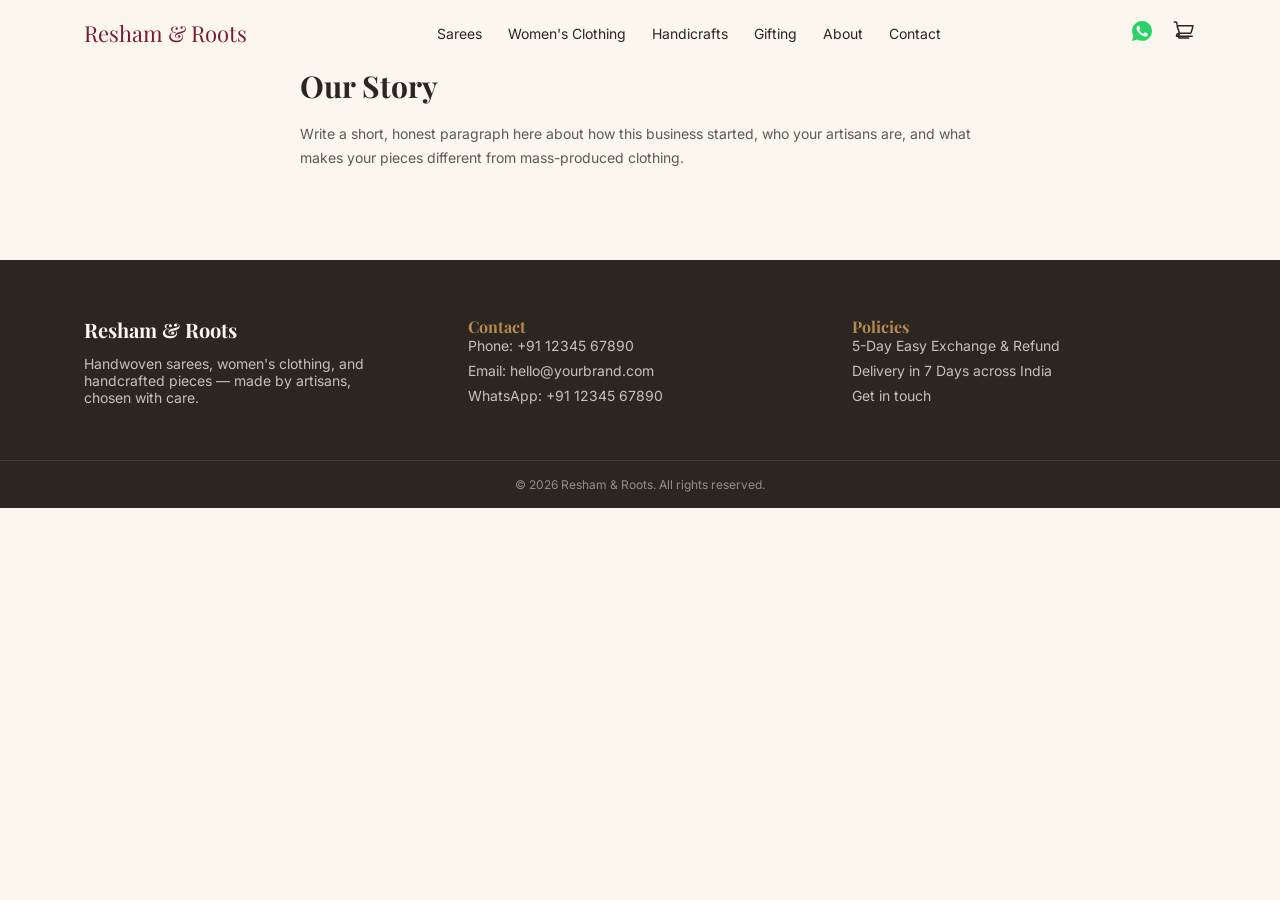
<file: about.html>
<!DOCTYPE html>
<html lang="en">
<head>
<meta charset="UTF-8" />
<meta name="viewport" content="width=device-width, initial-scale=1.0" />
<title>About | Resham & Roots</title>
<link rel="stylesheet" href="styles.css" />
</head>
<body>

<header id="site-header">
  <div class="container header-inner">
    <a href="index.html" class="brand heading">Resham & Roots</a>
    <nav class="main-nav">
      <a href="sarees.html">Sarees</a>
      <a href="womens-clothing.html">Women's Clothing</a>
      <a href="handicrafts.html">Handicrafts</a>
      <a href="gifting.html">Gifting</a>
      <a href="about.html">About</a>
      <a href="contact.html">Contact</a>
    </nav>
    <div class="header-icons">
      <a class="icon-btn whatsapp" href="https://wa.me/911234567890" target="_blank" rel="noopener" aria-label="Chat on WhatsApp">
        <svg viewBox="0 0 24 24" fill="currentColor"><path d="M12.04 2C6.58 2 2.13 6.45 2.13 11.91c0 1.75.46 3.45 1.32 4.95L2 22l5.29-1.39a9.9 9.9 0 0 0 4.75 1.21h.01c5.46 0 9.9-4.45 9.9-9.91C21.95 6.45 17.5 2 12.04 2Zm5.8 14.14c-.24.68-1.4 1.3-1.93 1.38-.49.08-1.1.11-1.78-.11-.41-.13-.94-.3-1.62-.6-2.85-1.23-4.71-4.09-4.85-4.28-.14-.19-1.16-1.54-1.16-2.94s.73-2.09.99-2.37c.26-.29.56-.36.75-.36h.54c.17 0 .4-.06.63.48.24.56.79 1.94.86 2.08.07.14.11.3.02.49-.09.19-.14.3-.28.46-.14.16-.29.36-.42.48-.14.14-.28.29-.12.57.16.28.7 1.15 1.5 1.86 1.03.92 1.9 1.2 2.18 1.34.28.14.44.11.6-.07.16-.18.68-.79.87-1.06.19-.27.37-.22.62-.13.26.09 1.63.77 1.91.91.28.14.46.21.53.33.07.12.07.68-.17 1.36Z"/></svg>
      </a>
      <a class="icon-btn" href="cart.html" aria-label="Cart" style="position:relative;">
        <svg viewBox="0 0 24 24" fill="none" stroke="currentColor" stroke-width="1.5"><path stroke-linecap="round" stroke-linejoin="round" d="M2.25 3h1.386c.51 0 .955.343 1.087.835l.383 1.437M7.5 14.25a3 3 0 00-3 3h15.75m-12.75-3h11.218c1.121-2.3 1.876-4.865 2.182-7.5H5.106M7.5 14.25L5.106 6.75M7.5 14.25l-1.06 3.53a1 1 0 00.964 1.22h9.29m-9.29 0h9.29"/></svg>
        <span id="cart-badge" class="cart-badge" style="display:none;">0</span>
      </a>
      <button class="menu-toggle" id="menu-toggle" aria-label="Toggle menu">
        <svg viewBox="0 0 24 24" fill="none" stroke="currentColor" width="24" height="24"><path stroke-linecap="round" stroke-width="1.5" d="M4 6h16M4 12h16M4 18h16"/></svg>
      </button>
    </div>
  </div>
  <nav class="mobile-nav" id="mobile-nav">
    <a href="sarees.html">Sarees</a>
    <a href="womens-clothing.html">Women's Clothing</a>
    <a href="handicrafts.html">Handicrafts</a>
    <a href="gifting.html">Gifting</a>
    <a href="about.html">About</a>
    <a href="contact.html">Contact</a>
  </nav>
</header>

<main class="container page-section" style="max-width:720px;">
  <div class="fade-in">
    <h1 class="section-heading">Our Story</h1>
    <!-- TODO: replace with your real story — where you source from, who makes the pieces, why you started this business -->
    <p style="margin-top:16px; font-size:14px; line-height:1.7; color:rgba(43,38,34,0.75);">
      Write a short, honest paragraph here about how this business started, who your artisans are, and what makes your pieces different from mass-produced clothing.
    </p>
  </div>
</main>

<footer>
  <div class="container footer-grid">
    <div>
      <h3 class="heading">Resham & Roots</h3>
      <p style="margin-top:12px; max-width:280px;">Handwoven sarees, women's clothing, and handcrafted pieces — made by artisans, chosen with care.</p>
    </div>
    <div>
      <h4 class="heading">Contact</h4>
      <ul>
        <li>Phone: +91 12345 67890</li>
        <li>Email: hello@yourbrand.com</li>
        <li>WhatsApp: +91 12345 67890</li>
      </ul>
    </div>
    <div>
      <h4 class="heading">Policies</h4>
      <ul>
        <li>5-Day Easy Exchange &amp; Refund</li>
        <li>Delivery in 7 Days across India</li>
        <li><a href="contact.html">Get in touch</a></li>
      </ul>
    </div>
  </div>
  <div class="footer-bottom">© <span id="year"></span> Resham & Roots. All rights reserved.</div>
</footer>

<script src="script.js"></script>
<script>document.getElementById("year").textContent = new Date().getFullYear();</script>
</body>
</html>
</file>
<file: styles.css>
@import url('https://fonts.googleapis.com/css2?family=Playfair+Display:wght@500;600;700&family=Inter:wght@400;500;600&display=swap');

:root {
  --ivory: #FBF6EE;
  --maroon: #7A1E2B;
  --maroon-dark: #5C1620;
  --gold: #B8894F;
  --charcoal: #2B2622;
  --whatsapp: #25D366;
}

* { box-sizing: border-box; }

html { scroll-behavior: smooth; }

body {
  margin: 0;
  font-family: 'Inter', sans-serif;
  background: var(--ivory);
  color: var(--charcoal);
}

h1, h2, h3, .heading {
  font-family: 'Playfair Display', serif;
  margin: 0;
}

a { text-decoration: none; color: inherit; }

img { max-width: 100%; display: block; }

.container {
  max-width: 1152px;
  margin: 0 auto;
  padding: 0 20px;
}

/* ---------- Header ---------- */
header {
  position: sticky;
  top: 0;
  z-index: 50;
  background: rgba(251, 246, 238, 0.95);
  backdrop-filter: blur(6px);
  padding: 18px 0;
  transition: padding 0.3s ease, box-shadow 0.3s ease;
}

header.scrolled {
  padding: 8px 0;
  box-shadow: 0 2px 10px rgba(0,0,0,0.06);
}

.header-inner {
  display: flex;
  align-items: center;
  justify-content: space-between;
}

.brand {
  font-size: 22px;
  color: var(--maroon);
  transition: font-size 0.3s ease;
}

header.scrolled .brand { font-size: 18px; }

nav.main-nav {
  display: flex;
  gap: 26px;
  font-size: 14px;
}

.header-icons {
  display: flex;
  align-items: center;
  gap: 18px;
}

.icon-btn { color: var(--charcoal); position: relative; cursor: pointer; }
.icon-btn.whatsapp { color: var(--whatsapp); }
.icon-btn svg { width: 24px; height: 24px; }

.cart-badge {
  position: absolute;
  top: -8px;
  right: -8px;
  background: var(--maroon);
  color: var(--ivory);
  font-size: 10px;
  width: 16px;
  height: 16px;
  border-radius: 50%;
  display: flex;
  align-items: center;
  justify-content: center;
}

.menu-toggle { display: none; background: none; border: none; cursor: pointer; }

.mobile-nav {
  display: none;
  flex-direction: column;
  gap: 14px;
  padding: 16px 20px;
  border-top: 1px solid rgba(0,0,0,0.08);
  background: var(--ivory);
  font-size: 14px;
}

.mobile-nav.open { display: flex; }

@media (max-width: 768px) {
  nav.main-nav { display: none; }
  .menu-toggle { display: block; }
}

/* ---------- Buttons ---------- */
.btn {
  display: inline-flex;
  align-items: center;
  justify-content: center;
  gap: 8px;
  padding: 12px 26px;
  border-radius: 999px;
  font-size: 14px;
  font-weight: 500;
  border: none;
  cursor: pointer;
  transition: all 0.3s ease;
}

.btn-primary { background: var(--maroon); color: var(--ivory); }
.btn-primary:hover { background: var(--maroon-dark); box-shadow: 0 4px 14px rgba(0,0,0,0.15); }

.btn-secondary { background: transparent; color: var(--maroon); border: 1px solid var(--maroon); }
.btn-secondary:hover { background: var(--maroon); color: var(--ivory); }

.btn-gold { background: var(--gold); color: var(--ivory); }
.btn-gold:hover { filter: brightness(0.95); }

.btn-whatsapp { background: var(--whatsapp); color: #fff; }
.btn-whatsapp:hover { transform: scale(1.03); }

/* ---------- Hero ---------- */
.hero {
  position: relative;
  min-height: 80vh;
  display: flex;
  align-items: center;
  justify-content: center;
  text-align: center;
  overflow: hidden;
}

.hero img {
  position: absolute;
  inset: 0;
  width: 100%;
  height: 100%;
  object-fit: cover;
}

.hero::after {
  content: "";
  position: absolute;
  inset: 0;
  background: rgba(43,38,34,0.4);
}

.hero-content {
  position: relative;
  z-index: 1;
  max-width: 720px;
  padding: 0 20px;
  color: var(--ivory);
}

.hero-content h1 {
  font-size: 42px;
  line-height: 1.2;
}

.hero-content p {
  margin-top: 18px;
  font-size: 17px;
  color: rgba(251,246,238,0.9);
}

.hero-actions {
  margin-top: 30px;
  display: flex;
  flex-wrap: wrap;
  gap: 16px;
  justify-content: center;
}

@media (min-width: 768px) {
  .hero-content h1 { font-size: 58px; }
}

/* ---------- Sections ---------- */
section.page-section { padding: 70px 0; }

.section-heading { font-size: 30px; }
.section-sub { margin-top: 8px; font-size: 14px; color: rgba(43,38,34,0.6); }

/* ---------- Fade-in on scroll ---------- */
.fade-in {
  opacity: 0;
  transform: translateY(20px);
  transition: opacity 0.7s ease-out, transform 0.7s ease-out;
}

.fade-in.visible {
  opacity: 1;
  transform: translateY(0);
}

/* ---------- Category tiles ---------- */
.tile-grid {
  display: grid;
  grid-template-columns: repeat(2, 1fr);
  gap: 16px;
}

@media (min-width: 768px) {
  .tile-grid { grid-template-columns: repeat(4, 1fr); gap: 24px; }
}

.tile { display: block; }
.tile-image {
  position: relative;
  aspect-ratio: 3/4;
  overflow: hidden;
  border-radius: 12px;
}
.tile-image img { width: 100%; height: 100%; object-fit: cover; transition: transform 0.5s ease; }
.tile:hover .tile-image img { transform: scale(1.05); }

.tile-label {
  position: relative;
  margin-top: 10px;
  font-size: 14px;
  display: inline-block;
}
.tile-label::after {
  content: "";
  position: absolute;
  left: 0;
  bottom: -4px;
  height: 1px;
  width: 0;
  background: var(--gold);
  transition: width 0.3s ease;
}
.tile:hover .tile-label::after { width: 100%; }

/* ---------- Product grid ---------- */
.product-grid {
  display: grid;
  grid-template-columns: repeat(2, 1fr);
  gap: 24px;
}

@media (min-width: 768px) {
  .product-grid { grid-template-columns: repeat(4, 1fr); }
}

.product-card-image {
  position: relative;
  aspect-ratio: 3/4;
  overflow: hidden;
  border-radius: 12px;
  background: rgba(43,38,34,0.05);
}
.product-card-image img { width: 100%; height: 100%; object-fit: cover; transition: transform 0.5s ease; }
.product-card:hover .product-card-image img { transform: scale(1.05); }

.product-card-body { margin-top: 12px; }
.product-card-name { font-size: 14px; }
.product-card-row {
  margin-top: 6px;
  display: flex;
  align-items: center;
  justify-content: space-between;
}
.product-price { font-size: 14px; font-weight: 500; color: var(--maroon); }
.add-to-cart-link {
  font-size: 12px;
  color: rgba(43,38,34,0.7);
  text-decoration: underline;
  text-decoration-color: var(--gold);
  text-underline-offset: 2px;
  background: none;
  border: none;
  cursor: pointer;
  font-family: inherit;
}
.add-to-cart-link:hover { color: var(--maroon); }

/* ---------- Craftsmanship story (signature moment) ---------- */
.story-section {
  position: relative;
  padding: 110px 0;
  background: var(--charcoal);
  transition: background-color 0.9s ease-out;
  overflow: hidden;
}
.story-section.active { background: var(--maroon); }

.story-grid {
  display: grid;
  gap: 40px;
  align-items: center;
}

@media (min-width: 768px) {
  .story-grid { grid-template-columns: 1fr 1fr; }
}

.story-image {
  position: relative;
  aspect-ratio: 4/3;
  overflow: hidden;
  border-radius: 12px;
}
.story-image img { width: 100%; height: 100%; object-fit: cover; }

.story-text {
  font-size: 30px;
  line-height: 1.4;
  color: var(--ivory);
  opacity: 0;
  transform: translateY(12px);
  transition: opacity 0.9s ease-out, transform 0.9s ease-out;
}
.story-section.active .story-text { opacity: 1; transform: translateY(0); }

.story-sub {
  display: block;
  margin-top: 16px;
  font-size: 16px;
  font-weight: 400;
  color: rgba(251,246,238,0.8);
}

@media (min-width: 768px) {
  .story-text { font-size: 36px; }
}

/* ---------- Gifting callout ---------- */
.gift-box {
  display: grid;
  gap: 40px;
  align-items: center;
  background: rgba(43,38,34,0.05);
  border-radius: 20px;
  padding: 32px;
}

@media (min-width: 768px) {
  .gift-box { grid-template-columns: 1fr 1fr; padding: 56px; }
}

.gift-image {
  position: relative;
  aspect-ratio: 4/3;
  overflow: hidden;
  border-radius: 12px;
}
.gift-image img { width: 100%; height: 100%; object-fit: cover; }

/* ---------- Reviews ---------- */
.review-grid {
  display: grid;
  gap: 24px;
}

@media (min-width: 768px) {
  .review-grid { grid-template-columns: repeat(3, 1fr); }
}

.review-card {
  border: 1px solid rgba(43,38,34,0.1);
  border-radius: 12px;
  padding: 24px;
  height: 100%;
}
.review-quote { font-size: 14px; font-style: italic; color: rgba(43,38,34,0.8); }
.review-name { margin-top: 16px; font-size: 12px; color: rgba(43,38,34,0.5); }

/* ---------- Footer ---------- */
footer {
  margin-top: 90px;
  background: var(--charcoal);
  color: var(--ivory);
  padding: 56px 0 0;
}

.footer-grid {
  display: grid;
  gap: 40px;
}

@media (min-width: 768px) {
  .footer-grid { grid-template-columns: repeat(3, 1fr); }
}

footer h3 { font-size: 20px; }
footer h4 { font-size: 16px; color: var(--gold); margin-bottom: 12px; }
footer p, footer li { font-size: 14px; color: rgba(251,246,238,0.75); }
footer ul { list-style: none; padding: 0; margin: 0; }
footer li { margin-bottom: 8px; }
footer a:hover { color: var(--gold); }

.footer-bottom {
  margin-top: 40px;
  border-top: 1px solid rgba(251,246,238,0.1);
  padding: 16px 0;
  text-align: center;
  font-size: 12px;
  color: rgba(251,246,238,0.5);
}

/* ---------- Forms ---------- */
.form-field {
  width: 100%;
  padding: 12px 16px;
  border: 1px solid rgba(43,38,34,0.2);
  border-radius: 8px;
  font-family: inherit;
  font-size: 14px;
  margin-bottom: 14px;
}
.form-field:focus { outline: none; border-color: var(--maroon); }

/* ---------- Cart page ---------- */
.cart-item {
  display: flex;
  gap: 16px;
  align-items: center;
  border-bottom: 1px solid rgba(43,38,34,0.1);
  padding-bottom: 24px;
  margin-bottom: 24px;
}
.cart-item-image {
  width: 80px;
  height: 96px;
  border-radius: 8px;
  overflow: hidden;
  flex-shrink: 0;
}
.cart-item-image img { width: 100%; height: 100%; object-fit: cover; }
.cart-qty {
  width: 60px;
  padding: 6px 8px;
  border: 1px solid rgba(43,38,34,0.2);
  border-radius: 6px;
  font-family: inherit;
}
.remove-link {
  background: none; border: none; cursor: pointer; font-family: inherit;
  font-size: 12px; color: rgba(43,38,34,0.5); text-decoration: underline;
}
.cart-total-row {
  display: flex; justify-content: space-between; align-items: center;
  margin-top: 24px; font-size: 22px;
}
</file>
